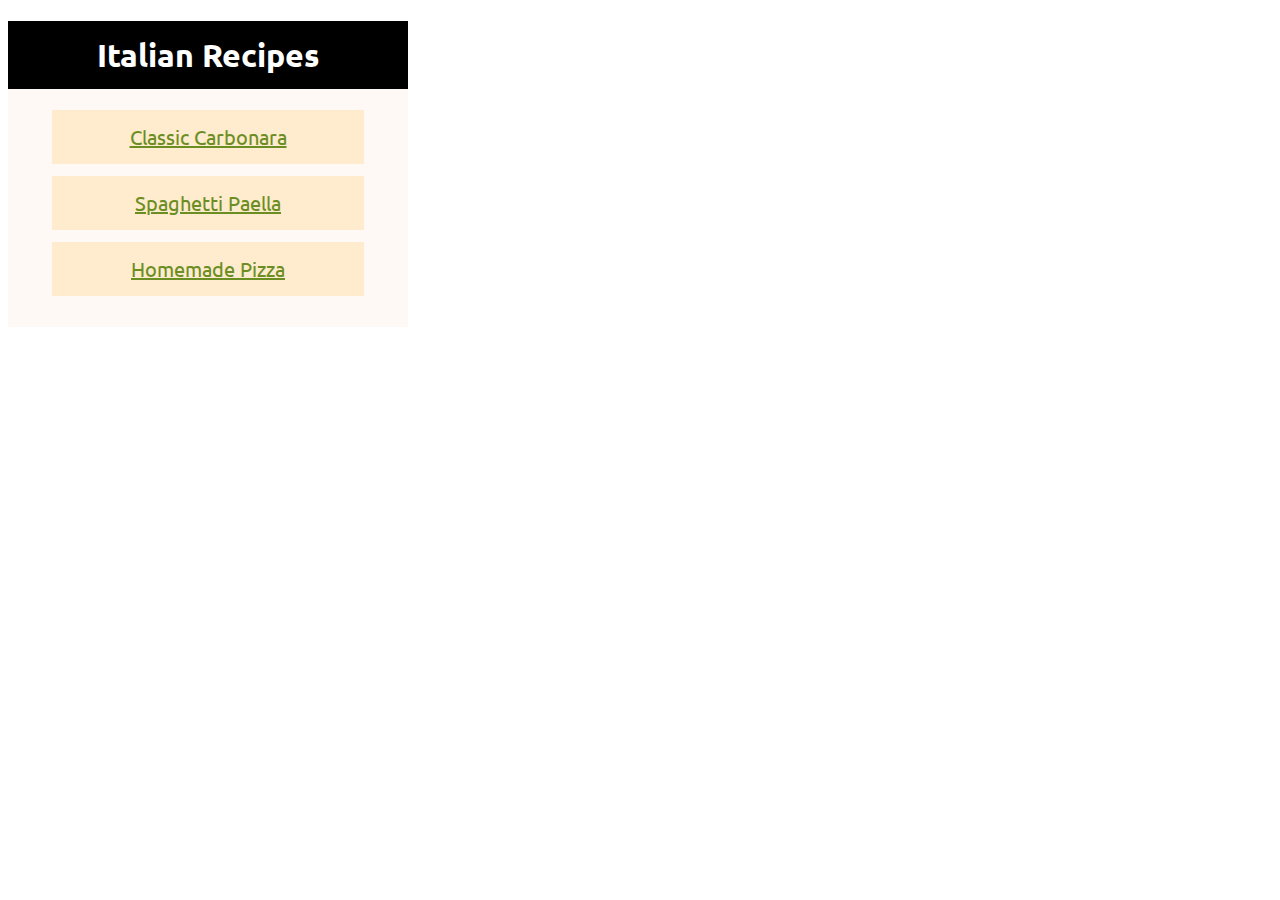
<file: index.html>
<!DOCTYPE html>

<html lang="en">
    <head>
        <meta charset="utf-8">
        <title>Italian Recipes</title>
        <link rel="stylesheet" href="style.css">
        <link rel="preconnect" href="https://fonts.googleapis.com">
        <link rel="preconnect" href="https://fonts.gstatic.com" crossorigin>
        <link href="https://fonts.googleapis.com/css2?family=Ubuntu:wght@300;400;500&display=swap" rel="stylesheet">
    </head>

    <body>
        <div class="container">
            <h1>Italian Recipes</h1>
            <ul class="recipes">
                <li><a href="recipes/classic-carbonara.html">Classic Carbonara</a></li>
                <li><a href="recipes/spaghetti-a-la-paella.html">Spaghetti Paella</a></li>
                <li><a href="recipes/homemade-pizza.html">Homemade Pizza</a></li>
            </ul>
        </div>
    </body>
</html>
</file>
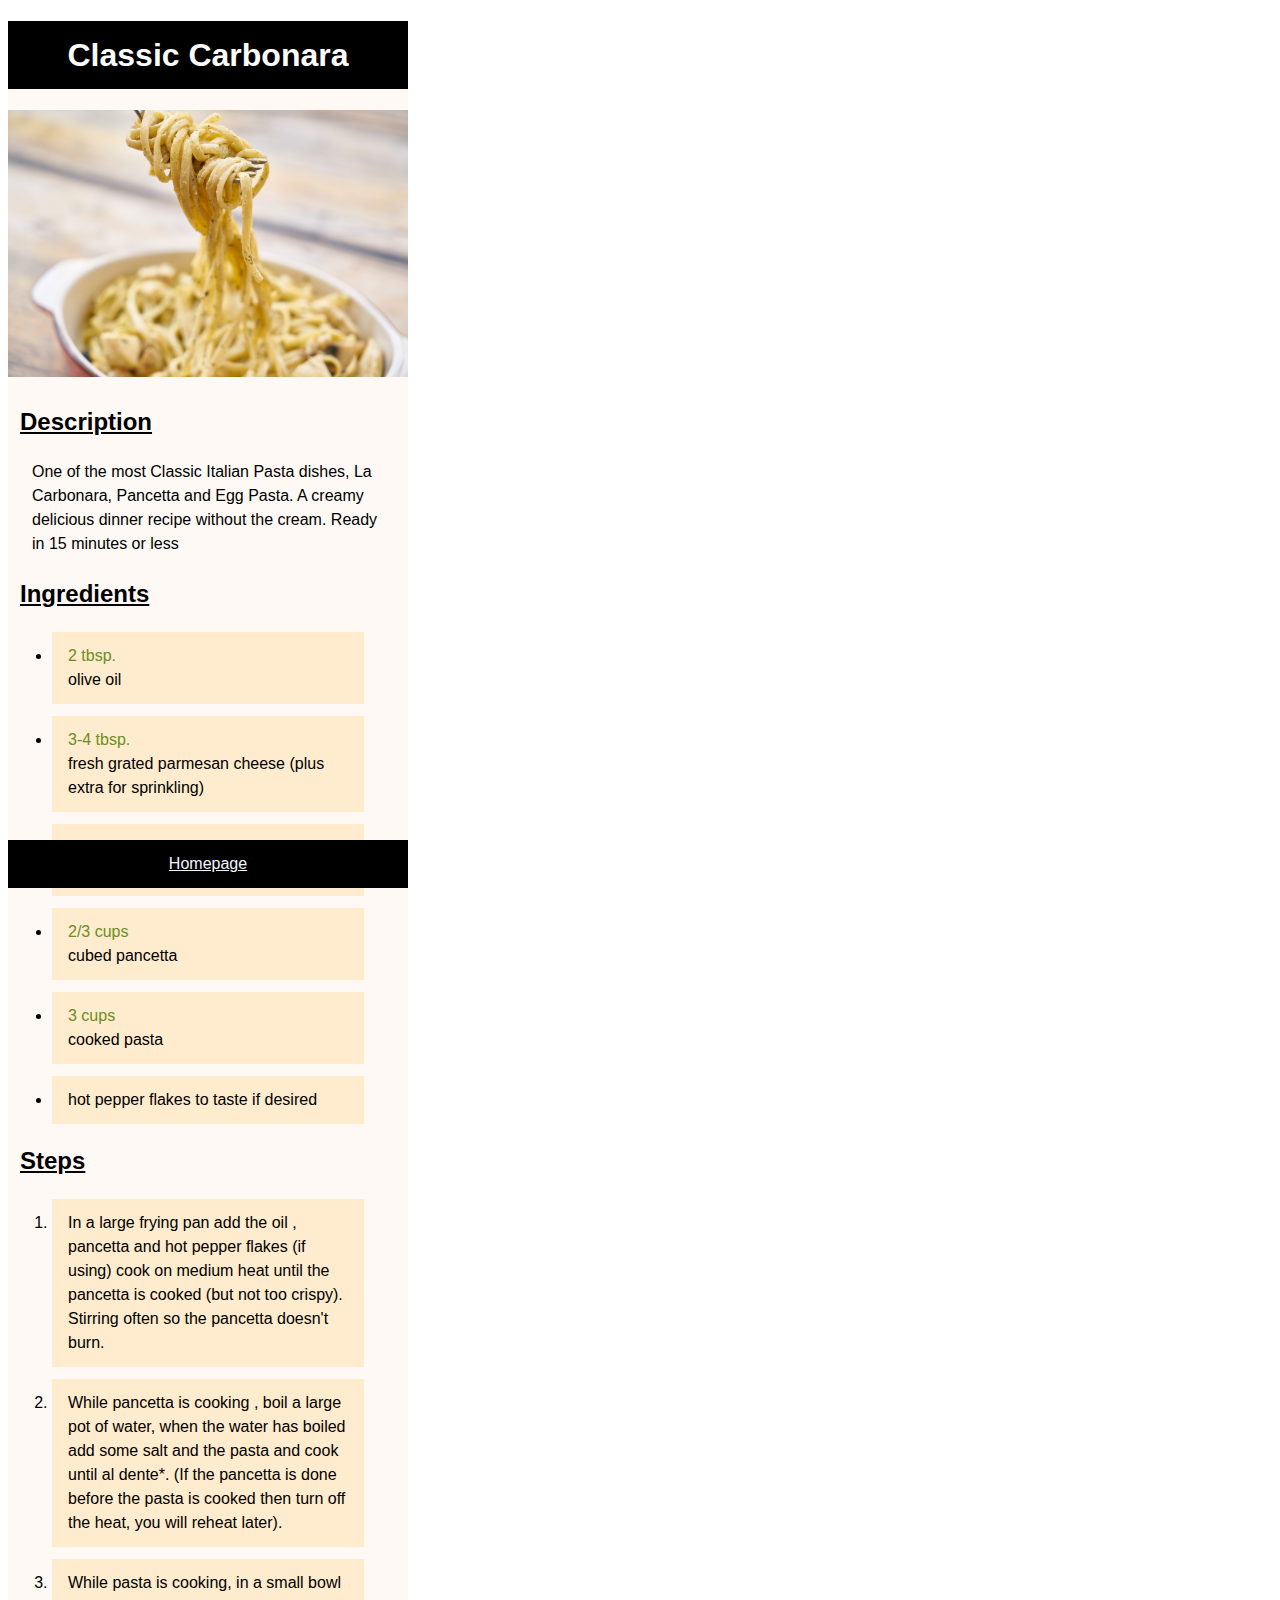
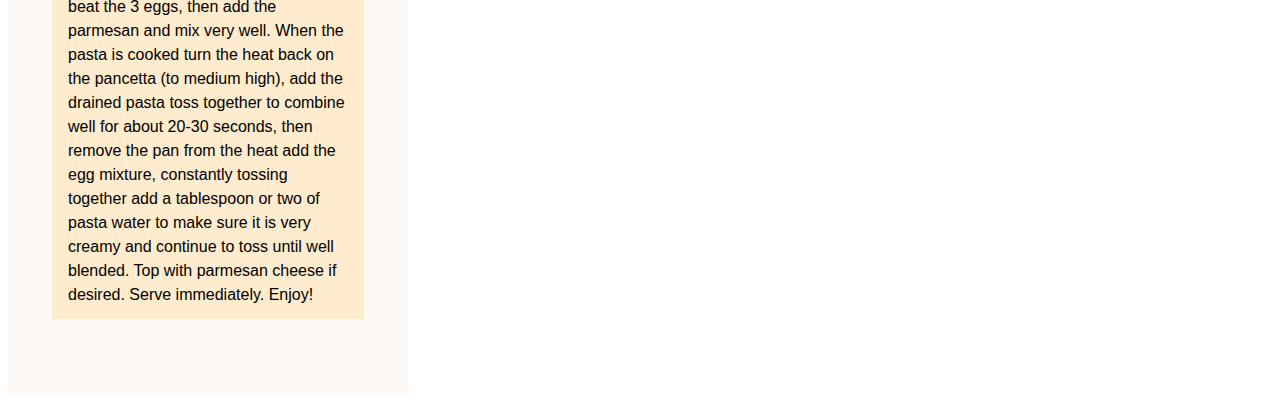
<file: recipes/classic-carbonara.html>
<!DOCTYPE html>

<html lang="en">
    <head>
        <meta charset="utf-8">
        <title>Classic Carbonara Recipes</title>
        <link rel="stylesheet" href="../style.css">
    </head>

    <body>
        <div class="container">
            <h1>Classic Carbonara</h1>
            <img src="../img/classic-carbonara.jpg" alt="Close up of Carbonara">
            <h2>Description</h2>
            <p>One of the most Classic Italian Pasta dishes, La Carbonara, Pancetta and Egg Pasta. A creamy delicious dinner recipe without the cream. Ready in 15 minutes or less</p>
            <h2>Ingredients</h2>
            <ul class="ing">
                <li><span class="qty">2 tbsp.</span> olive oil</li>
                <li><span class="qty">3-4 tbsp.</span> fresh grated parmesan cheese (plus extra for sprinkling)</li>
                <li><span class="qty">3 large</span> eggs (room temp.)</li>
                <li><span class="qty">2/3 cups</span> cubed pancetta</li>
                <li><span class="qty">3 cups</span> cooked pasta</li>
                <li>hot pepper flakes to taste if desired</li>
            </ul>
            <h2>Steps</h2>
            <ol class="steps">
                <li>In a large frying pan add the oil , pancetta and hot pepper flakes (if using) cook on medium heat until the pancetta is cooked (but not too crispy). Stirring often so the pancetta doesn't burn.</li>
                <li>While pancetta is cooking , boil a large pot of water, when the water has boiled add some salt and the pasta and cook until al dente*. (If the pancetta is done before the pasta is cooked then turn off the heat, you will reheat later). </li>
                <li>While pasta is cooking, in a small bowl beat the 3 eggs, then add the parmesan and mix very well. When the pasta is cooked turn the heat back on the pancetta (to medium high), add the drained pasta toss together to combine well for about 20-30 seconds, then remove the pan from the heat add the egg mixture, constantly tossing together add a tablespoon or two of pasta water to make sure it is very creamy and continue to toss until well blended. Top with parmesan cheese if desired. Serve immediately. Enjoy!</li>
            </ol>
            <a class="home" href="../index.html">Homepage</a>
            <!-- Photo by Engin Akyurt: https://www.pexels.com/photo/close-up-photography-of-pasta-with-white-sauce-2703468/ -->
        </div>
    </body>
</html>
</file>
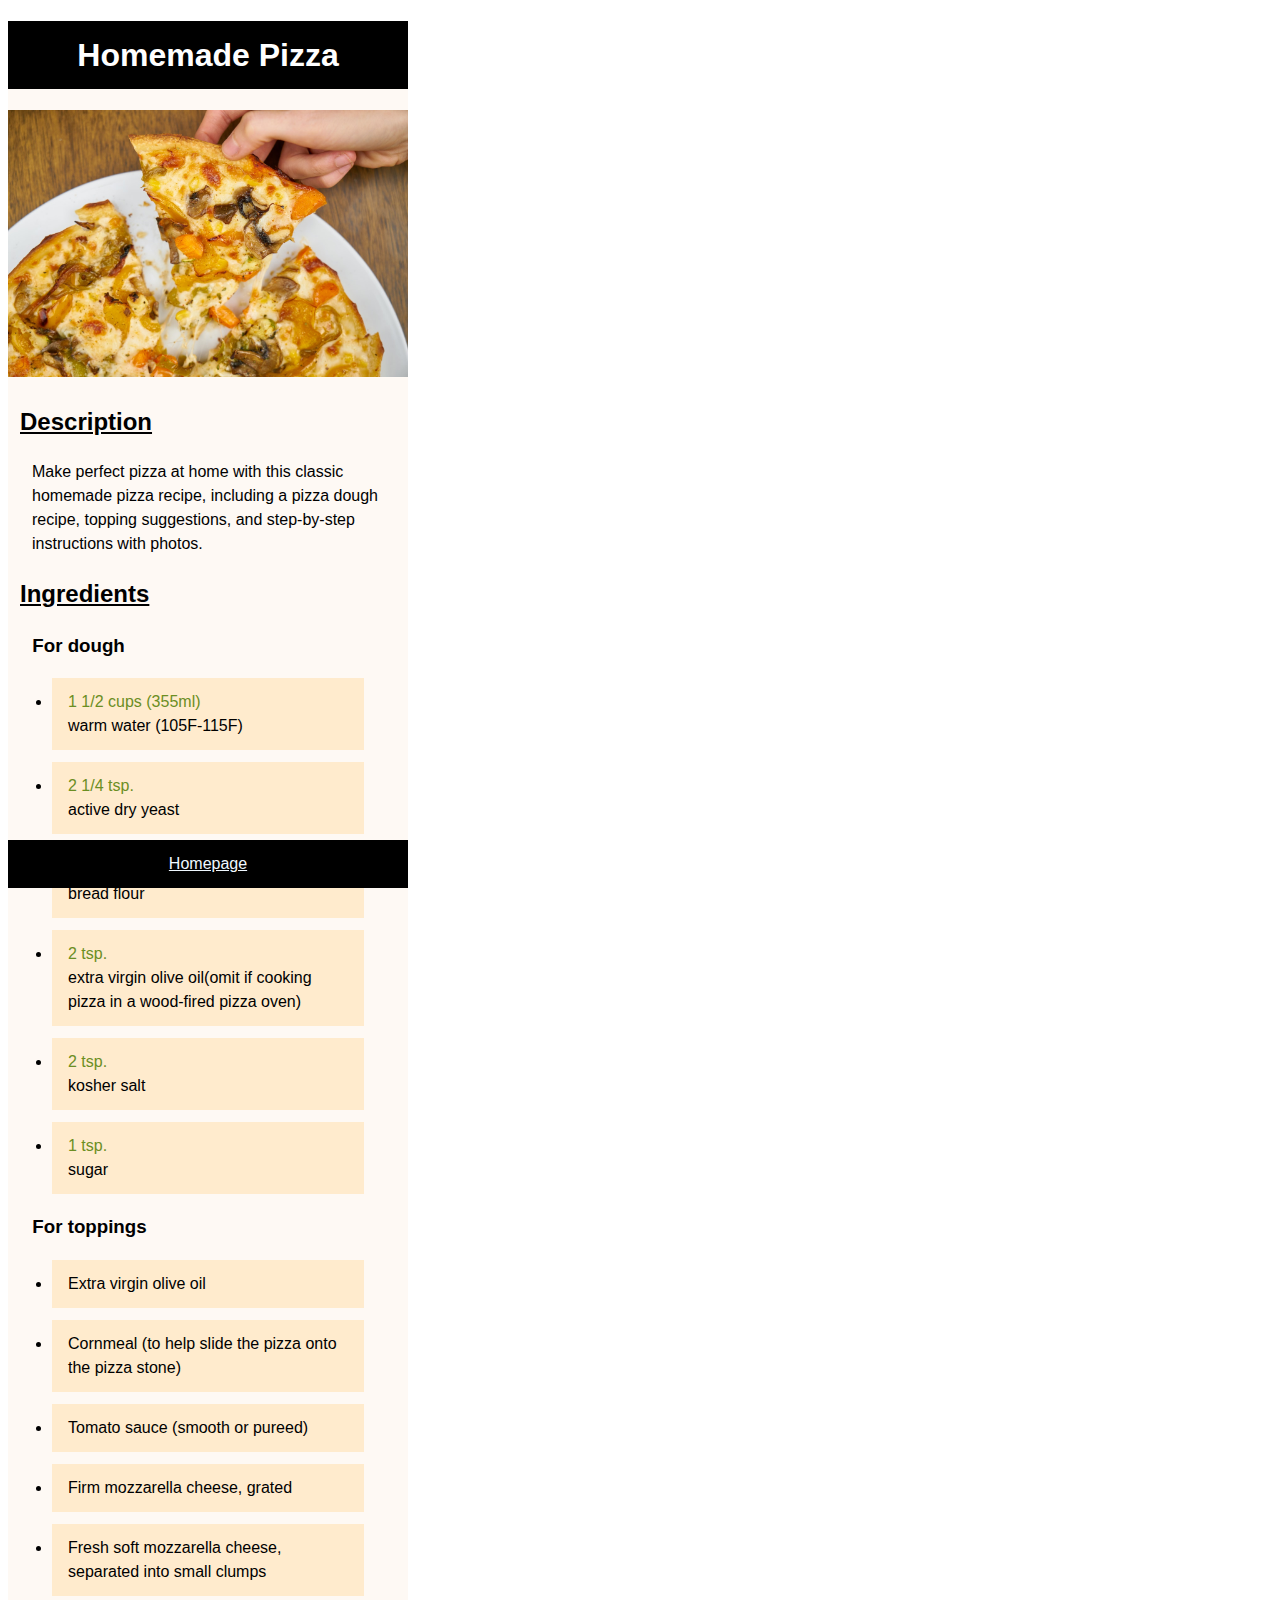
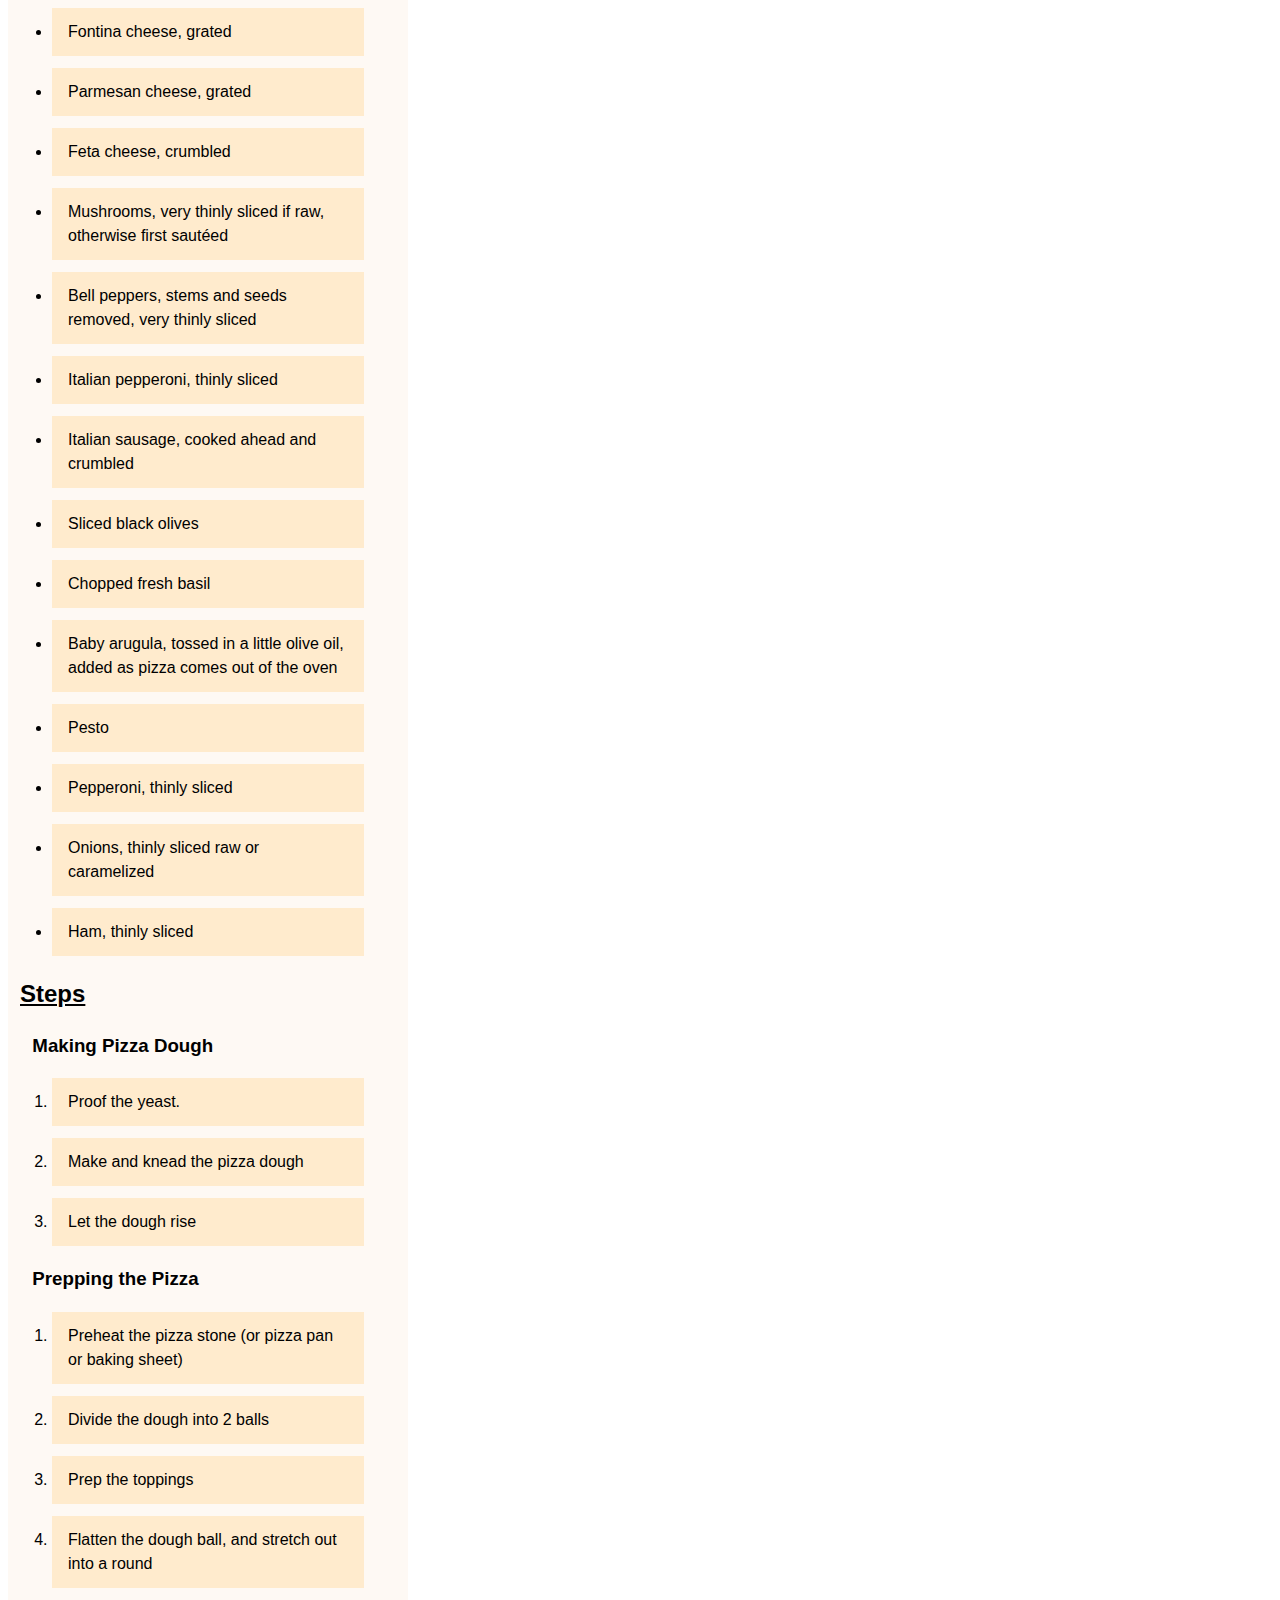
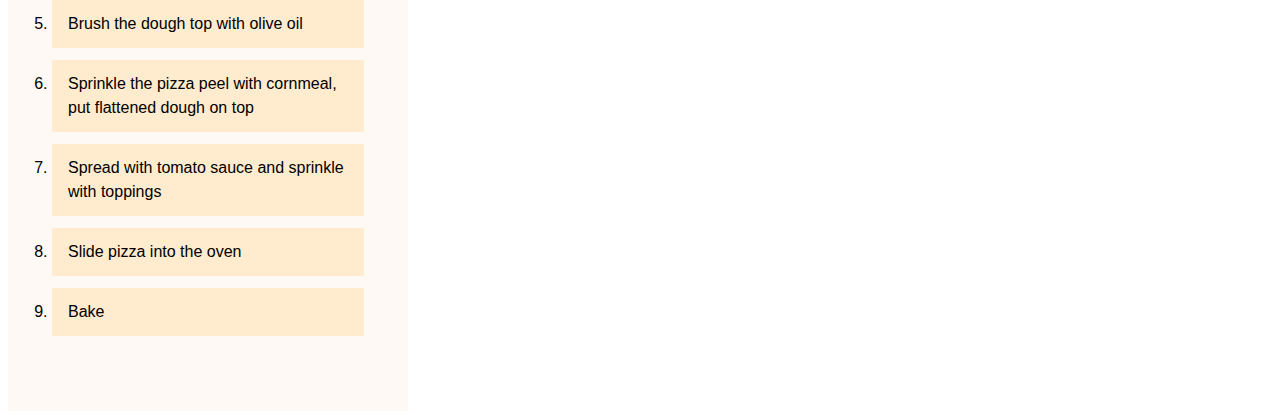
<file: recipes/homemade-pizza.html>
<!DOCTYPE html>

<html lang="en">
    <head>
        <meta charset="utf-8">
        <title>Homemade Pizza Recipe</title>
        <link rel="stylesheet" href="../style.css">
    </head>

    <body>
        <div class="container">
            <h1>Homemade Pizza</h1>
            <img src="../img/homemade-pizza.jpg" alt="Person getting a slice of pizza">
            <h2>Description</h2>
            <p>Make perfect pizza at home with this classic homemade pizza recipe, including a pizza dough recipe, topping suggestions, and step-by-step instructions with photos.</p>
            <h2>Ingredients</h2>
            <h3>For dough</h3>
                <ul class="ing">
                    <li><span class="qty">1 1/2 cups (355ml)</span> warm water (105F-115F)</li>
                    <li><span class="qty">2 1/4 tsp.</span> active dry yeast</li>
                    <li><span class="qty">3 3/4 cups (490g)</span> bread flour</li>
                    <li><span class="qty">2 tsp.</span> extra virgin olive oil(omit if cooking pizza in a wood-fired pizza oven)</li>
                    <li><span class="qty">2 tsp.</span> kosher salt</li>
                    <li><span class="qty">1 tsp.</span> sugar</li>
                </ul>
            <h3>For toppings</h3>
                <ul class="ing">
                    <li>Extra virgin olive oil</li>
                    <li>Cornmeal (to help slide the pizza onto the pizza stone)</li>
                    <li>Tomato sauce (smooth or pureed)</li>
                    <li>Firm mozzarella cheese, grated</li>
                    <li>Fresh soft mozzarella cheese, separated into small clumps</li>
                    <li>Fontina cheese, grated</li>
                    <li>Parmesan cheese, grated</li>
                    <li>Feta cheese, crumbled</li>
                    <li>Mushrooms, very thinly sliced if raw, otherwise first sautéed</li>
                    <li>Bell peppers, stems and seeds removed, very thinly sliced</li>
                    <li>Italian pepperoni, thinly sliced</li>
                    <li>Italian sausage, cooked ahead and crumbled</li>
                    <li>Sliced black olives</li>
                    <li>Chopped fresh basil</li>
                    <li>Baby arugula, tossed in a little olive oil, added as pizza comes out of the oven</li>
                    <li>Pesto</li>
                    <li>Pepperoni, thinly sliced</li>
                    <li>Onions, thinly sliced raw or caramelized</li>
                    <li>Ham, thinly sliced</li>
                </ul>
            <h2>Steps</h2>
            <h3>Making Pizza Dough</h3>
                <ol class="steps">
                    <li>Proof the yeast.</li>
                    <li>Make and knead the pizza dough</li>
                    <li>Let the dough rise</li>
                </ol>
            <h3>Prepping the Pizza</h3>
                <ol class="steps">
                    <li>Preheat the pizza stone (or pizza pan or baking sheet)</li>
                    <li>Divide the dough into 2 balls</li>
                    <li>Prep the toppings</li>
                    <li>Flatten the dough ball, and stretch out into a round</li>
                    <li>Brush the dough top with olive oil</li>
                    <li>Sprinkle the pizza peel with cornmeal, put flattened dough on top</li>
                    <li>Spread with tomato sauce and sprinkle with toppings</li>
                    <li>Slide pizza into the oven</li>
                    <li>Bake</li>
                </ol>
            <a class="home" href="../index.html">Homepage</a>
            <!-- Photo by Engin Akyurt: https://www.pexels.com/photo/person-getting-a-pizza-slice-1552642/ -->
        </div>
    </body>
</html>
</file>
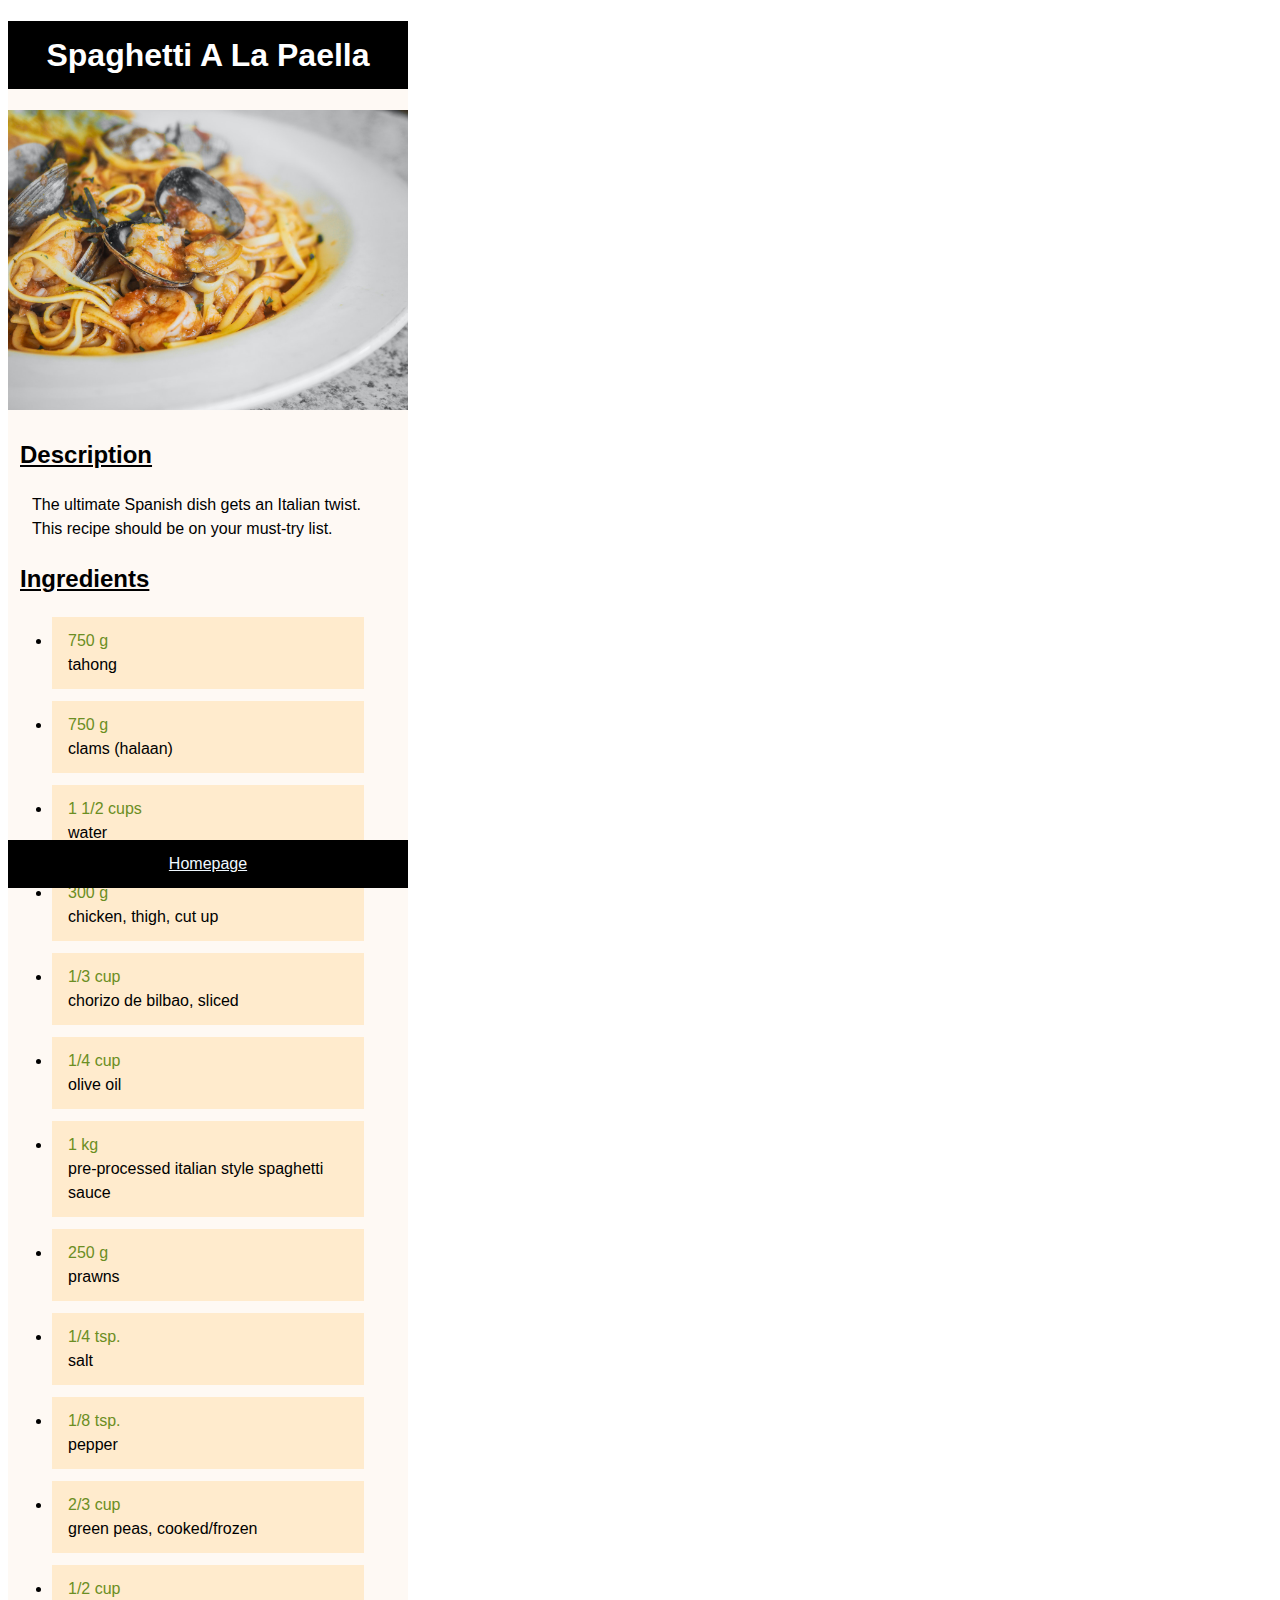
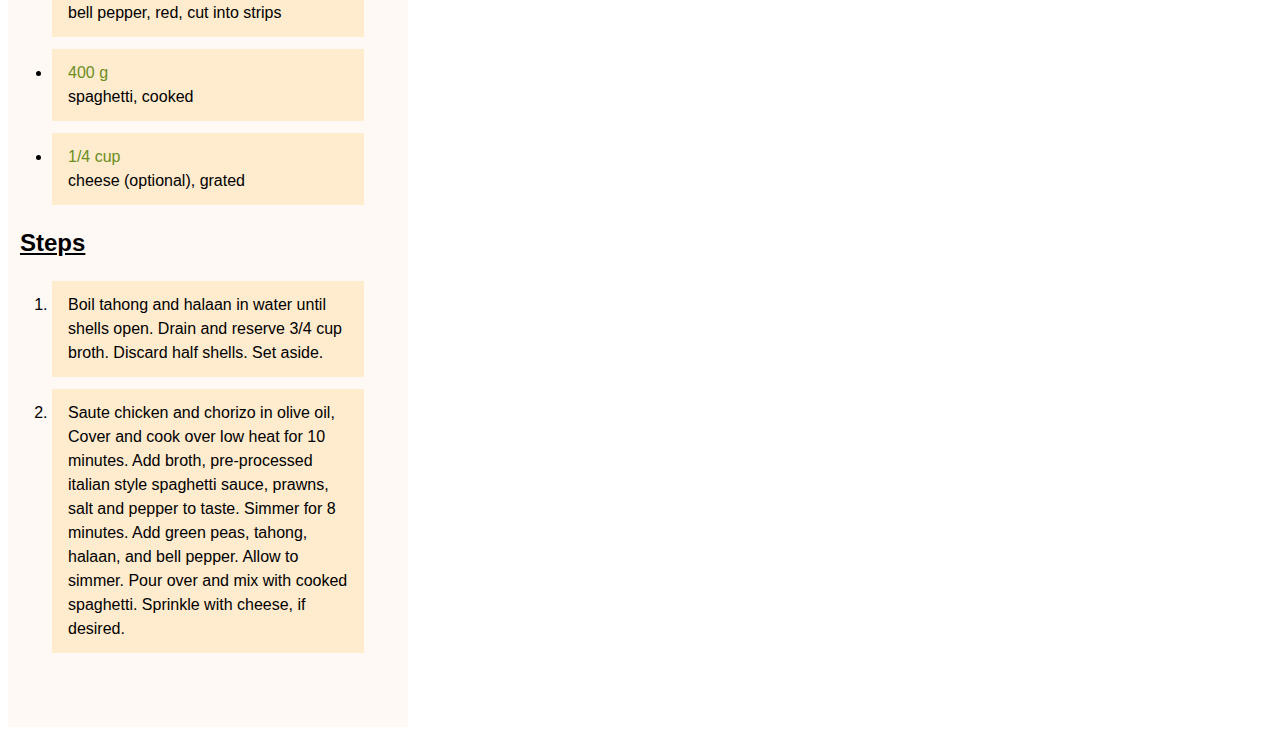
<file: recipes/spaghetti-a-la-paella.html>
<!DOCTYPE html>

<html lang="en">
    <head>
        <meta charset="utf-8">
        <title>Spaghetti A La Paella Recipes</title>
        <link rel="stylesheet" href="../style.css">
    </head>

    <body>
        <div class="container">
            <h1>Spaghetti A La Paella</h1>
            <img src="../img/paella-spag.jpg" alt="Close up of Paella Spaghetti">
            <h2>Description</h2>
            <p>The ultimate Spanish dish gets an Italian twist. This recipe should be on your must-try list.</p>
            <h2>Ingredients</h2>
            <ul class="ing">
                <li><span class="qty">750 g</span> tahong</li>
                <li><span class="qty">750 g</span> clams (halaan)</li>
                <li><span class="qty">1 1/2 cups</span> water</li>
                <li><span class="qty">300 g</span> chicken, thigh, cut up</li>
                <li><span class="qty">1/3 cup</span> chorizo de bilbao, sliced</li>
                <li><span class="qty">1/4 cup</span> olive oil</li>
                <li><span class="qty">1 kg</span> pre-processed italian style spaghetti sauce</li>
                <li><span class="qty">250 g</span> prawns</li>
                <li><span class="qty">1/4 tsp.</span> salt</li>
                <li><span class="qty">1/8 tsp.</span> pepper</li>
                <li><span class="qty">2/3 cup</span> green peas, cooked/frozen</li>
                <li><span class="qty">1/2 cup</span> bell pepper, red, cut into strips</li>
                <li><span class="qty">400 g</span> spaghetti, cooked</li>
                <li><span class="qty">1/4 cup</span> cheese (optional), grated</li>
            </ul>
            <h2>Steps</h2>
            <ol class="steps">
                <li>Boil tahong and halaan in water until shells open. Drain and reserve 3/4 cup broth. Discard half shells. Set aside.</li>
                <li>Saute chicken and chorizo in olive oil, Cover and cook over low heat for 10 minutes. Add broth, pre-processed italian style spaghetti sauce, prawns, salt and pepper to taste. Simmer for 8 minutes. Add green peas, tahong, halaan, and bell pepper. Allow to simmer. Pour over and mix with cooked spaghetti. Sprinkle with cheese, if desired.</li>
            </ol>
            <a class="home" href="../index.html">Homepage</a>
            <!-- Photo by Jer Chung: https://www.pexels.com/photo/pasta-with-sauce-on-white-ceramic-plate-2204771/ -->
        </div>
    </body>
</html>
</file>
<file: style.css>
html {
    font-family: 'Ubuntu', 'Helvetica', sans-serif;
}

h1 {
    color: white;
    background-color: black;
    text-align: center;
    padding: .3em 0;
}

h2 {
    margin-left: .5em;
    text-decoration: underline;
}

h3 {
    margin-left: 1.3em;
}

li a, .qty {
    color: olivedrab;
    display: block;
}

li {
    width: 70%;
    margin: 12px auto;
    background-color: blanchedalmond;
    padding: 12px 16px;
}

ul.recipes {
    display: block;
    list-style: none;
    font-size: 20px;
    text-align: center;
    padding: 0;
}

ul.ing, ol.steps {
    padding-left: 0;
}

.container {
    background-color: #F9DDBB2A;
    width: 400px;
    padding-bottom: .67em;
    line-height: 1.5;
}

img {
    height: auto;
    width: 100%;
}

p {
    margin: 0 1.5em;
}

a.home {
    display: block;
    background-color: black;
    color: aliceblue;
    padding: 12px 16px;
    margin: 0 auto;
    text-align: center;
    position: sticky;
    bottom: 12px;
    left: 12px;
}
</file>
